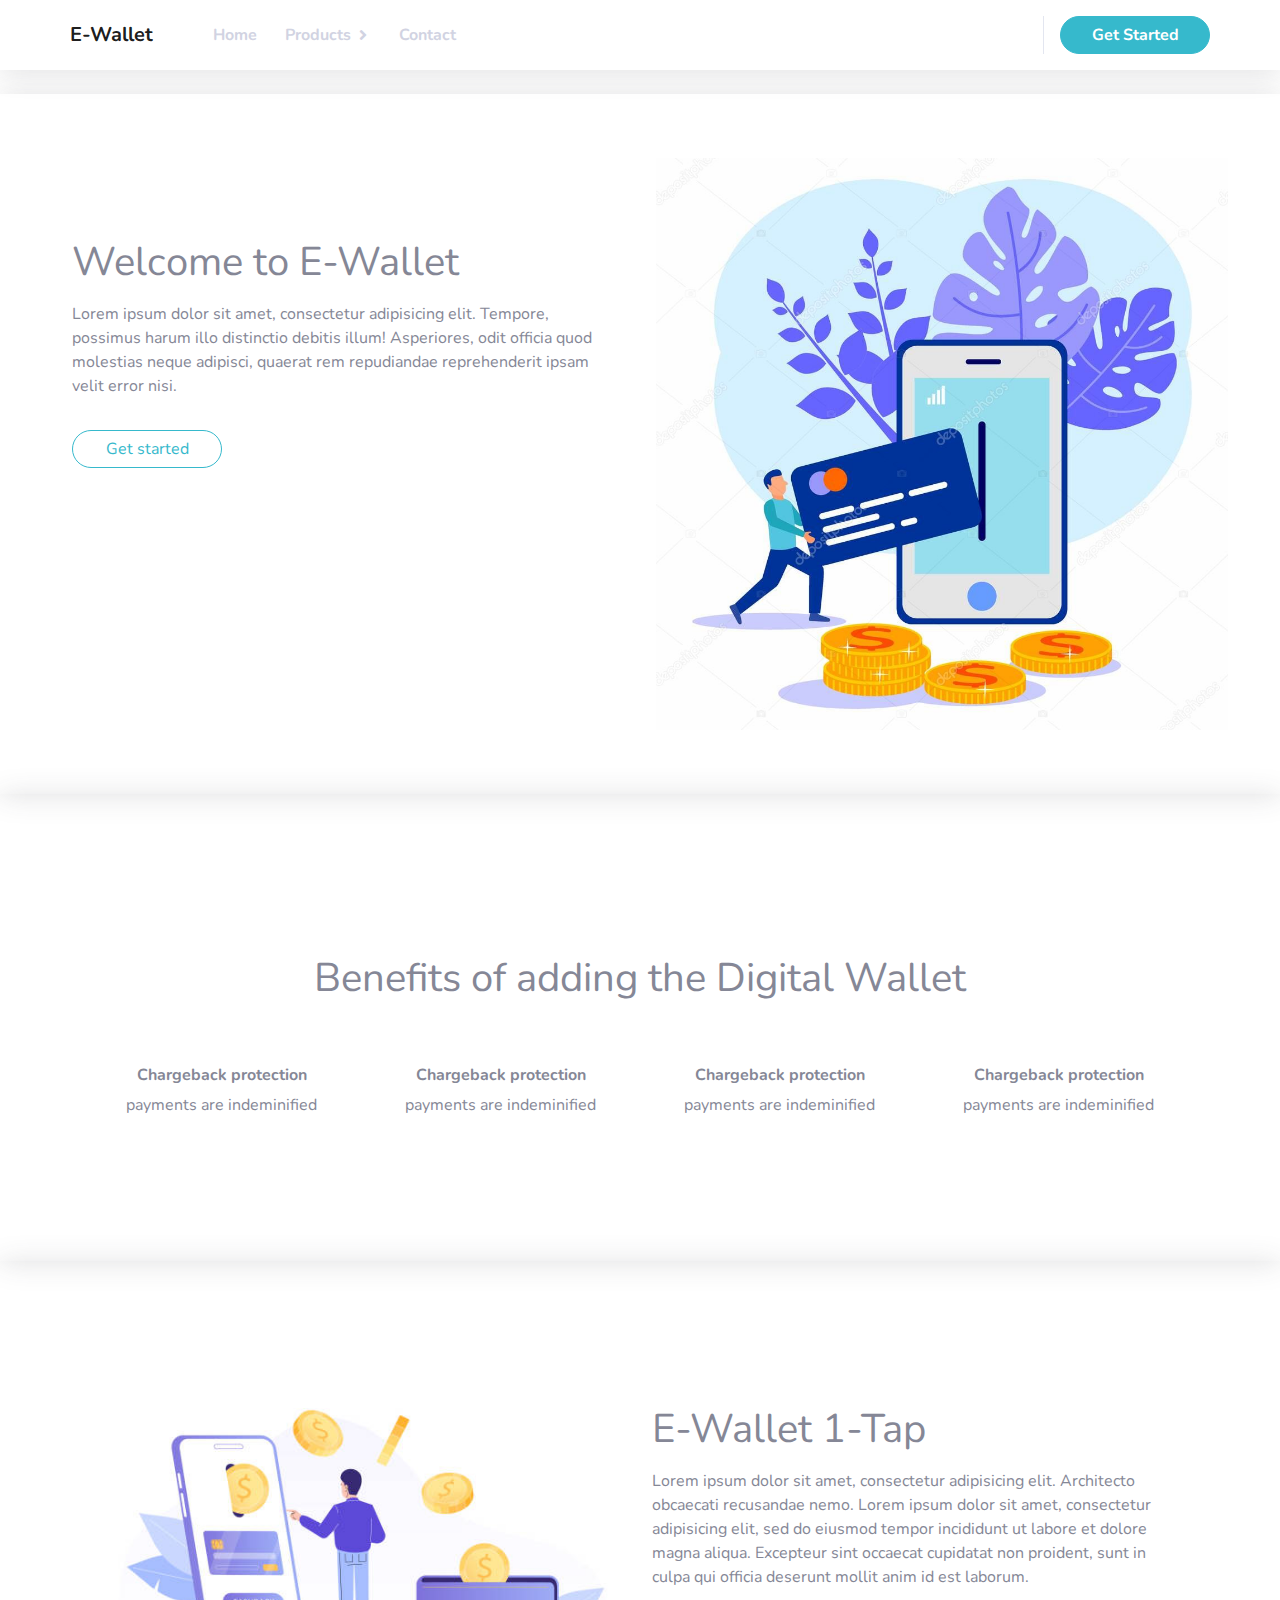
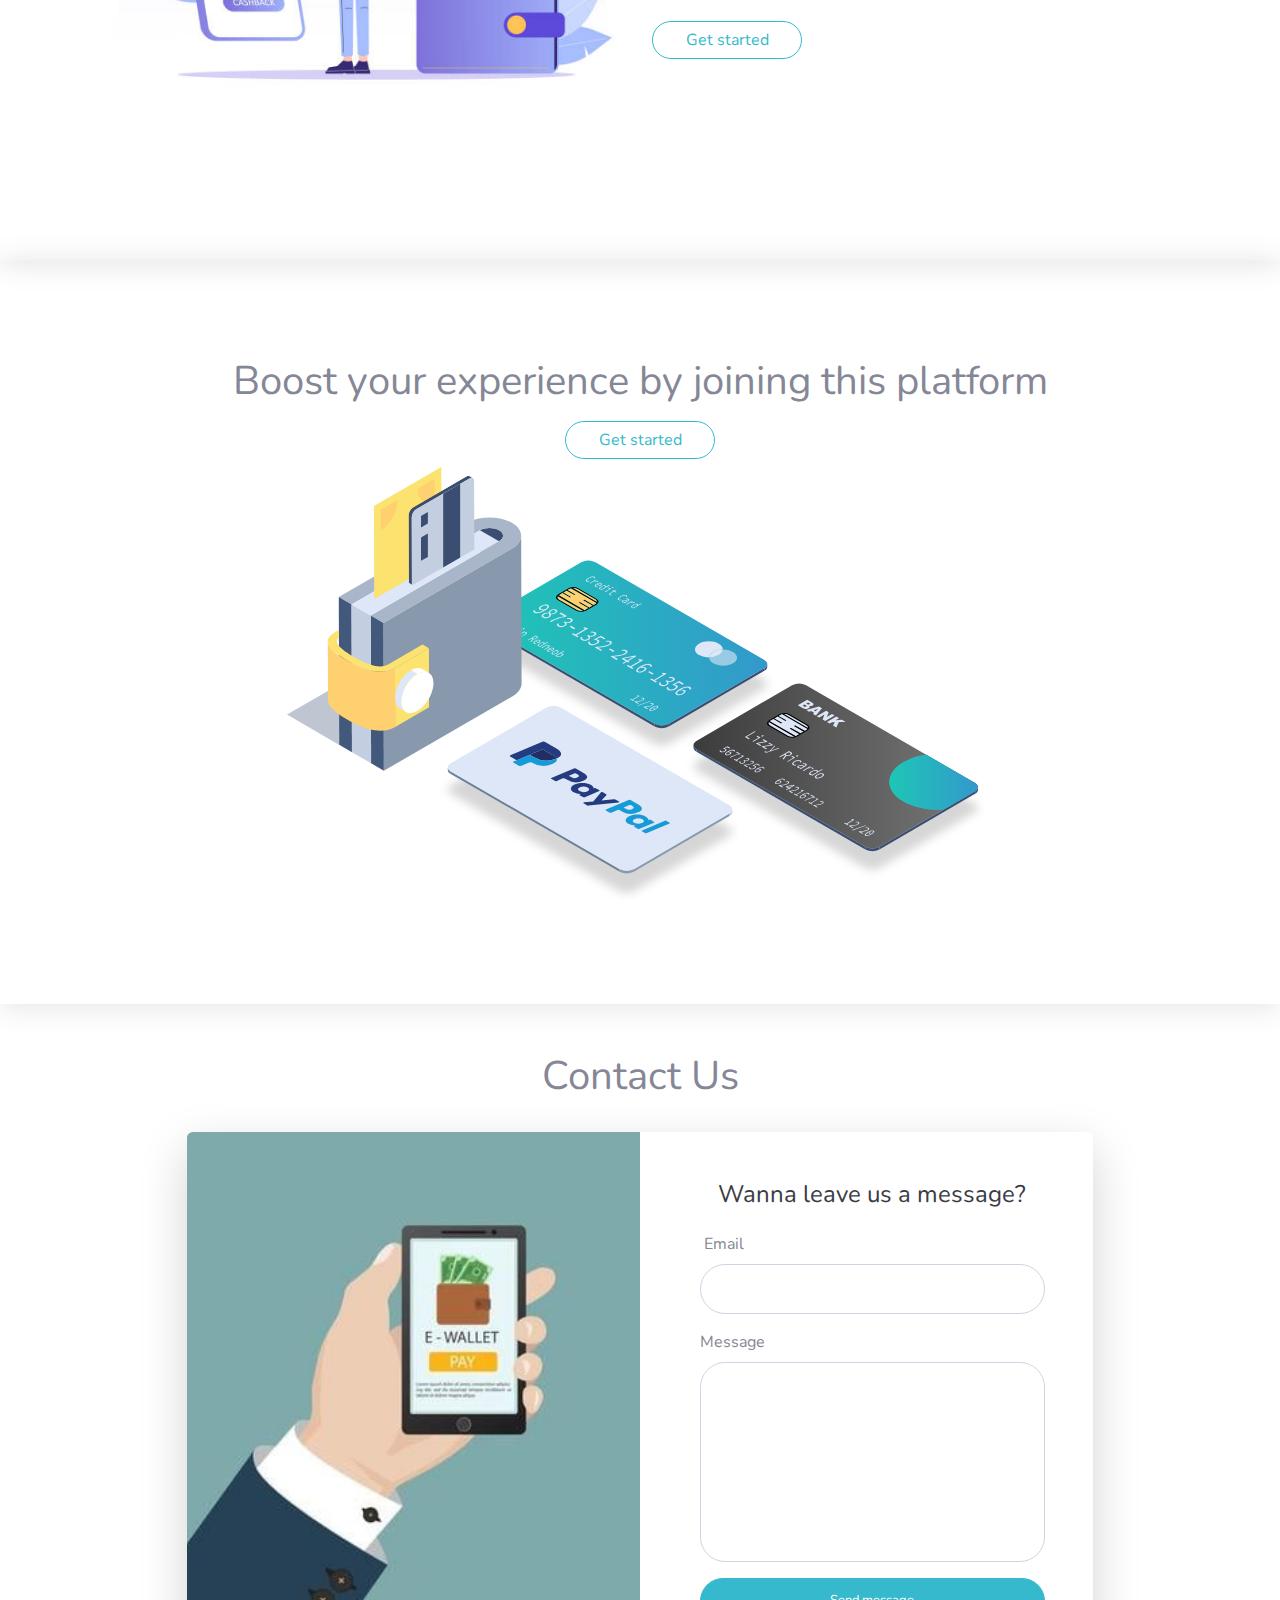
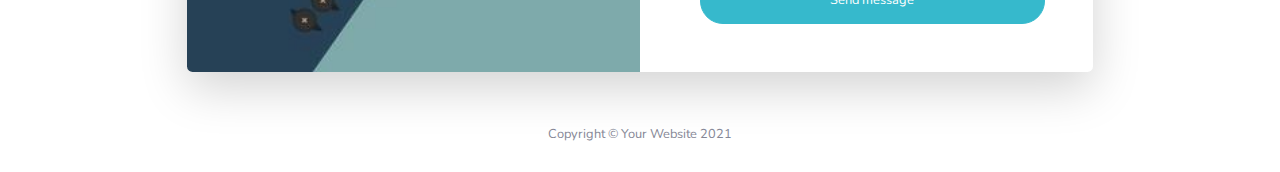
<file: admin/index.html>
<!DOCTYPE html>
<html lang="en">
  <head>
    <meta charset="utf-8">
    <meta http-equiv="X-UA-Compatible" content="IE=edge">
    <meta name="viewport" content="width=device-width, initial-scale=1, shrink-to-fit=no">
    <meta name="description" content="">
    <meta name="author" content="">

    <title>E-wallet</title>

    <!-- Custom fonts for this template-->
    <link href="vendor/fontawesome-free/css/all.min.css" rel="stylesheet" type="text/css">
    <link href="https://fonts.googleapis.com/css?family=Nunito:200,200i,300,300i,400,400i,600,600i,700,700i,800,800i,900,900i"rel="stylesheet">

    <!-- Custom styles for this template-->
    <link href="css/sb-admin-2.min.css" rel="stylesheet">
    <link rel="stylesheet" href="css/custom.css">
    <link
    rel="stylesheet"
    href="https://cdnjs.cloudflare.com/ajax/libs/animate.css/4.1.1/animate.min.css"
  />
  </head>
  <body id="page-top">

    <div id="wrapper">
      <!-- Sidebar -->
      <ul class="navbar-nav bg-gradient-primary sidebar sidebar-dark accordion sidebar-mid-none" id="accordionSidebar">

          <!-- Sidebar - Brand -->
          <a class="sidebar-brand d-flex align-items-center justify-content-center" href="index.html">
              <div class="sidebar-brand-icon rotate-n-15">
                  <i class="fas fa-laugh-wink"></i>
              </div>
              <div class="sidebar-brand-text mx-3">E-wallet</div>
          </a>

          <!-- Divider -->
          <hr class="sidebar-divider my-0">

          <!-- Nav Item - Dashboard -->
          <li class="nav-item active">
              <a class="nav-link" href="index.html">
                  <i class="fas fa-fw fa-home"></i>
                  <span>Home</span></a>
          </li>

          <!-- Divider -->
          <hr class="sidebar-divider mb-0">

          <!-- Nav Item - Pages Collapse Menu -->
          <li class="nav-item">
              <a class="nav-link collapsed" href="#" data-toggle="collapse" data-target="#collapseTwo"
                  aria-expanded="true" aria-controls="collapseTwo">
                  <i class="fas fa-fw fa-cog"></i>
                  <span>Product</span>
              </a>
              <div id="collapseTwo" class="collapse" aria-labelledby="headingTwo" data-parent="#accordionSidebar">
                  <div class="bg-white py-2 collapse-inner rounded">
                      <h6 class="collapse-header">All products</h6>
                      <a class="collapse-item" href="buttons.html">E-Wallet</a>
                      <a class="collapse-item" href="student_transfer.html">E-Shop</a>
                      <a class="collapse-item" href="student_withdraw.html">E-Restaurant</a>
                  </div>
              </div>
          </li>

          <!-- Divider -->
          <hr class="sidebar-divider mb-0">

          <!-- Divider -->
          <hr class="sidebar-divider mb-0">

          <!-- Nav Item - Charts -->
          <li class="nav-item">
              <a class="nav-link" href="#contact">
                  <i class="fas fa-fw fa-chart-area"></i>
                  <span>Contact</span></a>
          </li>

          <!-- Divider -->
          <hr class="sidebar-divider d-none d-md-block">

          <!-- Sidebar Toggler (Sidebar) -->
          <div class="text-center d-none d-md-inline">
              <button class="rounded-circle border-0" id="sidebarToggle"></button>
          </div>

      </ul>
      <!-- End of Sidebar -->

        <!-- Content Wrapper -->

        <div id="content" class="container-fluid p-0 ">
          <!-- Topbar -->
          <nav class="navbar navbar-expand navbar-light bg-white topbar mb-4 static-top shadow container-fluid navbar-font animate__animated animate__fadeIn animate__slow">
            <div class="container">
              <!-- Sidebar Toggle (Topbar) -->
              <button id="sidebarToggleTop" class="btn btn-link d-md-none rounded-circle mr-3">
                  <i class="fa fa-bars"></i>
              </button>
              <a href="index.html" class="navbar-brand mr-5 brand-480 font-weight-bold">E-Wallet</a>
              <ul class="navbar-nav navbar-sm-none">
                <li class="nav-item">
                    <a class="nav-link active" href="index.html">
                        Home
                    </a>
                </li>
                <!-- Nav Item - Alerts -->
                <li class="nav-item dropdown mx-1">
                    <a class="nav-link dropdown-toggle" href="#" id="alertsDropdown" role="button"
                        data-toggle="dropdown" aria-haspopup="true" aria-expanded="false">
                        Products
                    </a>
                    <!-- Dropdown - Alerts -->
                    <div class="dropdown-menu dropdown-menu-left shadow animated--grow-in"
                        aria-labelledby="alertsDropdown">
                        <a class="dropdown-item d-flex align-items-center" href="#">
                            E-Wallet
                        </a>
                        <a class="dropdown-item d-flex align-items-center" href="#">
                            E-Shop
                        </a>
                        <a class="dropdown-item d-flex align-items-center" href="#">
                            E-Restaurant
                        </a>
                    </div>
                </li>
                <li class="nav-item">
                    <a class="nav-link" href="#contact">
                        Contact
                    </a>
                </li>
              </ul>

              <!-- Topbar Navbar -->
              <ul class="navbar-nav ml-auto">

                <div class="topbar-divider d-none d-sm-block"></div>

                <a href="#" class="btn btn-info btn-general">Get Started</a>
              </ul>
            </div>

          </nav>
          <!-- End of Topbar -->

          <main class="container-fluid p-0">
            <section id="hero" class="container-fluid px-5 py-5 shadow">
              <div class="row">
                <div class="col-md-6">
                  <div class="container py-5 animate__animated animate__fadeInLeft animate__faster">
                    <h1 class="hero-header">Welcome to E-Wallet</h1>
                    <p class="mt-3">Lorem ipsum dolor sit amet, consectetur adipisicing elit. Tempore, possimus harum illo distinctio debitis illum! Asperiores, odit officia quod molestias neque adipisci, quaerat rem repudiandae reprehenderit ipsam velit error nisi.</p>
                    <a class="btn btn-md btn-outline-info btn-general mt-3 animate__animated animate__pulse animate__infinite">Get started</a>
                  </div>
                </div>
                <div class="col-md-6 p-3">
                  <img src="img/e-wallet3.jpeg" alt="" class="vector-img animate__animated animate__fadeInRight animate__slower">
                </div>
              </div>
            </section>

            <section id="benefits" class="container-fluid px-5 shadow">
              <div class="container">
                <h1>Benefits of adding the Digital Wallet</h1>
                <div class="row mt-5">
                  <div class="col-md-3 text-center mt-3">
                    <h6 class="font-weight-bold">Chargeback protection</h6>
                    <p>payments are indeminified</p>
                  </div>
                  <div class="col-md-3 text-center mt-3">
                    <h6 class="font-weight-bold">Chargeback protection</h6>
                    <p>payments are indeminified</p>
                  </div>
                  <div class="col-md-3 text-center mt-3">
                    <h6 class="font-weight-bold">Chargeback protection</h6>
                    <p>payments are indeminified</p>
                  </div>
                  <div class="col-md-3 text-center mt-3">
                    <h6 class="font-weight-bold">Chargeback protection</h6>
                    <p>payments are indeminified</p>
                  </div>
                </div>
              </div>
            </section>

            <section id="make-transfer" class="container-fluid px-5 shadow">
              <div class="container">
                <div class="row py-5 px-0">
                  <div class="col-md-6 mt-5 p-0">
                    <img src="img/send-money.jpeg" alt="" class="vector-img">
                  </div>
                  <div class="col-md-6 mt-5">
                    <h1 class="mt-5">E-Wallet 1-Tap</h1>
                    <p class="mt-3">
                        Lorem ipsum dolor sit amet, consectetur adipisicing elit. Architecto obcaecati recusandae nemo. Lorem ipsum dolor sit amet, consectetur adipisicing elit, sed do eiusmod tempor incididunt ut labore et dolore magna aliqua. Excepteur sint occaecat cupidatat non proident, sunt in culpa qui officia deserunt mollit anim id est laborum.
                    </p>
                    <a href="#" class="btn btn-outline-info btn-general mt-3 animate__animated animate__pulse animate__infinite">Get started</a>
                  </div>
                </div>
              </div>
            </section>

            <section id="joinus" class="container-fluid px-5 shadow py-5 mb-3">
              <div class="container py-5 text-center">
                <h1>Boost your experience by joining this platform</h1>
                <a href="#" class="btn btn-outline-info btn-general mt-3 d-block mx-auto mb-2 animate__animated animate__pulse animate__infinite">Get started</a>
                <img src="img/bank-cards.svg" alt="" class="make-transfer-img joinus">
              </div>
            </section>

            <section id="contact">
              <div class="container">
                <h1 class="text-center mt-5">Contact Us</h1>
                  <!-- Outer Row -->
                  <div class="row justify-content-center">
                      <div class="col-xl-10 col-lg-12 col-md-9">

                          <div class="card o-hidden border-0 shadow-lg my-4">
                              <div class="card-body p-0">
                                  <!-- Nested Row within Card Body -->
                                  <div class="row">
                                      <div class="col-lg-6 d-none d-lg-block bg-contact"></div>
                                      <div class="col-lg-6">
                                          <div class="p-5">
                                              <div class="text-center">
                                                  <h1 class="h4 text-gray-900 mb-4">Wanna leave us a message?</h1>
                                              </div>
                                              <form class="user">
                                                  <div class="form-group">
                                                    <label class="pl-1">Email</label>
                                                      <input type="email" class="form-control form-control-user">
                                                  </div>
                                                  <div class="form-group">
                                                    <label class="pl">Message</label>
                                                      <textarea class="form-control form-control-user">
                                                      </textarea>
                                                  </div>

                                                  <a href="#" class="btn btn-info btn-user btn-block">
                                                      Send message
                                                  </a>
                                              </form>
                                          </div>
                                      </div>
                                  </div>
                              </div>
                          </div>

                      </div>

                  </div>

              </div>
            </section>

          </main>
          <!-- Footer -->
          <footer class="sticky-footer bg-white">
              <div class="container my-auto">
                  <div class="copyright text-center my-auto">
                      <span>Copyright &copy; Your Website 2021</span>
                  </div>
              </div>
          </footer>
        </div>
        <!-- Scroll to Top Button-->
        <a class="scroll-to-top rounded" href="#page-top">
            <i class="fas fa-angle-up"></i>
        </a>
    </div>

    <!-- Bootstrap core JavaScript-->
    <script src="vendor/jquery/jquery.min.js"></script>
    <script src="vendor/bootstrap/js/bootstrap.bundle.min.js"></script>

    <!-- Core plugin JavaScript-->
    <script src="vendor/jquery-easing/jquery.easing.min.js"></script>

    <!-- Custom scripts for all pages-->
    <script src="js/sb-admin-2.min.js"></script>
  </body>
</html>
</file>
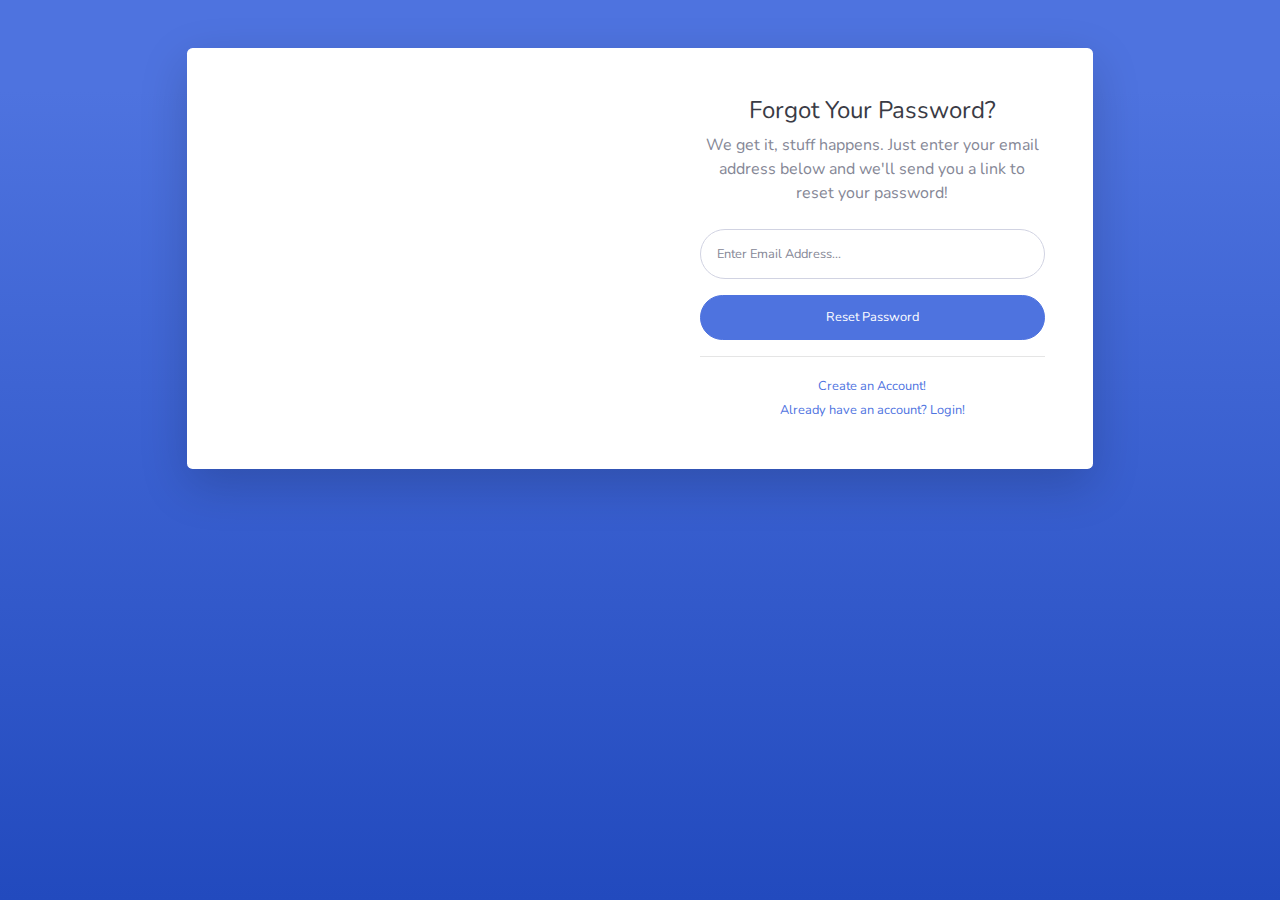
<file: admin/forgot-password.html>
<!DOCTYPE html>
<html lang="en">

<head>

    <meta charset="utf-8">
    <meta http-equiv="X-UA-Compatible" content="IE=edge">
    <meta name="viewport" content="width=device-width, initial-scale=1, shrink-to-fit=no">
    <meta name="description" content="">
    <meta name="author" content="">

    <title>SB Admin 2 - Forgot Password</title>

    <!-- Custom fonts for this template-->
    <link href="vendor/fontawesome-free/css/all.min.css" rel="stylesheet" type="text/css">
    <link
        href="https://fonts.googleapis.com/css?family=Nunito:200,200i,300,300i,400,400i,600,600i,700,700i,800,800i,900,900i"
        rel="stylesheet">

    <!-- Custom styles for this template-->
    <link href="css/sb-admin-2.min.css" rel="stylesheet">

</head>

<body class="bg-gradient-primary">

    <div class="container">

        <!-- Outer Row -->
        <div class="row justify-content-center">

            <div class="col-xl-10 col-lg-12 col-md-9">

                <div class="card o-hidden border-0 shadow-lg my-5">
                    <div class="card-body p-0">
                        <!-- Nested Row within Card Body -->
                        <div class="row">
                            <div class="col-lg-6 d-none d-lg-block bg-password-image"></div>
                            <div class="col-lg-6">
                                <div class="p-5">
                                    <div class="text-center">
                                        <h1 class="h4 text-gray-900 mb-2">Forgot Your Password?</h1>
                                        <p class="mb-4">We get it, stuff happens. Just enter your email address below
                                            and we'll send you a link to reset your password!</p>
                                    </div>
                                    <form class="user">
                                        <div class="form-group">
                                            <input type="email" class="form-control form-control-user"
                                                id="exampleInputEmail" aria-describedby="emailHelp"
                                                placeholder="Enter Email Address...">
                                        </div>
                                        <a href="login.html" class="btn btn-primary btn-user btn-block">
                                            Reset Password
                                        </a>
                                    </form>
                                    <hr>
                                    <div class="text-center">
                                        <a class="small" href="register.html">Create an Account!</a>
                                    </div>
                                    <div class="text-center">
                                        <a class="small" href="login.html">Already have an account? Login!</a>
                                    </div>
                                </div>
                            </div>
                        </div>
                    </div>
                </div>

            </div>

        </div>

    </div>

    <!-- Bootstrap core JavaScript-->
    <script src="vendor/jquery/jquery.min.js"></script>
    <script src="vendor/bootstrap/js/bootstrap.bundle.min.js"></script>

    <!-- Core plugin JavaScript-->
    <script src="vendor/jquery-easing/jquery.easing.min.js"></script>

    <!-- Custom scripts for all pages-->
    <script src="js/sb-admin-2.min.js"></script>

</body>

</html>
</file>
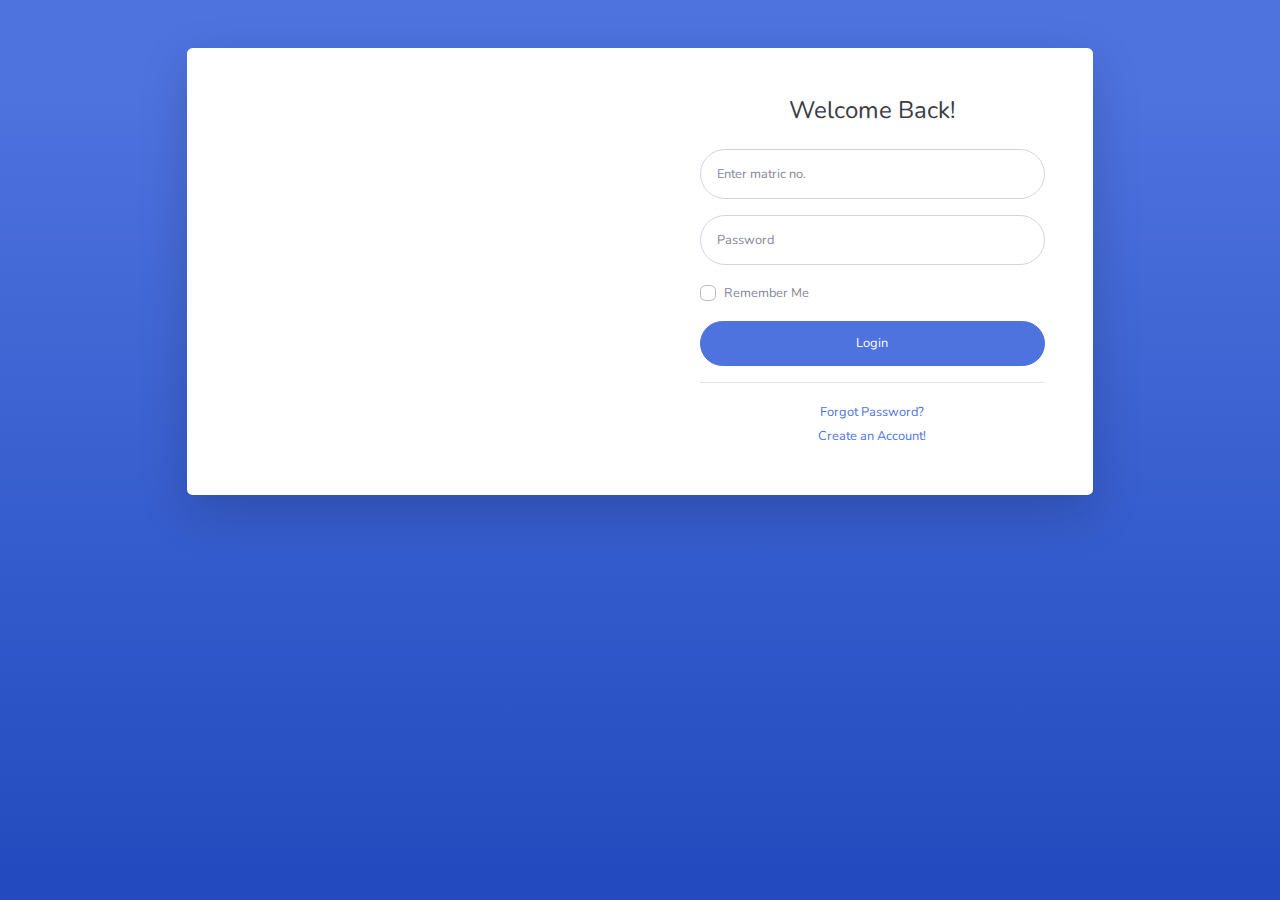
<file: admin/login.html>
<!DOCTYPE html>
<html lang="en">

<head>

    <meta charset="utf-8">
    <meta http-equiv="X-UA-Compatible" content="IE=edge">
    <meta name="viewport" content="width=device-width, initial-scale=1, shrink-to-fit=no">
    <meta name="description" content="">
    <meta name="author" content="">

    <title>SB Admin 2 - Login</title>

    <!-- Custom fonts for this template-->
    <link href="vendor/fontawesome-free/css/all.min.css" rel="stylesheet" type="text/css">
    <link
        href="https://fonts.googleapis.com/css?family=Nunito:200,200i,300,300i,400,400i,600,600i,700,700i,800,800i,900,900i"
        rel="stylesheet">

    <!-- Custom styles for this template-->
    <link href="css/sb-admin-2.min.css" rel="stylesheet">
    <link rel="stylesheet" href="css/custom.css">

</head>

<body class="bg-gradient-primary">
    <div class="container">

        <!-- Outer Row -->
        <div class="row justify-content-center">

            <div class="col-xl-10 col-lg-12 col-md-9">

                <div class="card o-hidden border-0 shadow-lg my-5">
                    <div class="card-body p-0">
                        <!-- Nested Row within Card Body -->
                        <div class="row">
                            <div class="col-lg-6 d-none d-lg-block bg-login-image"></div>
                            <div class="col-lg-6">
                                <div class="p-5">
                                    <div class="text-center">
                                        <h1 class="h4 text-gray-900 mb-4">Welcome Back!</h1>
                                    </div>
                                    <form class="user">
                                        <div class="form-group">
                                            <input type="text" class="form-control form-control-user"
                                                id="exampleInputEmail"
                                                placeholder="Enter matric no.">
                                        </div>
                                        <div class="form-group">
                                            <input type="password" class="form-control form-control-user"
                                                id="exampleInputPassword" placeholder="Password">
                                        </div>
                                        <div class="form-group">
                                            <div class="custom-control custom-checkbox small">
                                                <input type="checkbox" class="custom-control-input" id="customCheck">
                                                <label class="custom-control-label" for="customCheck">Remember
                                                    Me</label>
                                            </div>
                                        </div>
                                        <a href="index.html" class="btn btn-primary btn-user btn-block">
                                            Login
                                        </a>
                                    </form>
                                    <hr>
                                    <div class="text-center">
                                        <a class="small" href="forgot-password.html">Forgot Password?</a>
                                    </div>
                                    <div class="text-center">
                                        <a class="small" href="register.html">Create an Account!</a>
                                    </div>
                                </div>
                            </div>
                        </div>
                    </div>
                </div>

            </div>

        </div>

    </div>

    <!-- Bootstrap core JavaScript-->
    <script src="vendor/jquery/jquery.min.js"></script>
    <script src="vendor/bootstrap/js/bootstrap.bundle.min.js"></script>

    <!-- Core plugin JavaScript-->
    <script src="vendor/jquery-easing/jquery.easing.min.js"></script>

    <!-- Custom scripts for all pages-->
    <script src="js/sb-admin-2.min.js"></script>

</body>

</html>
</file>
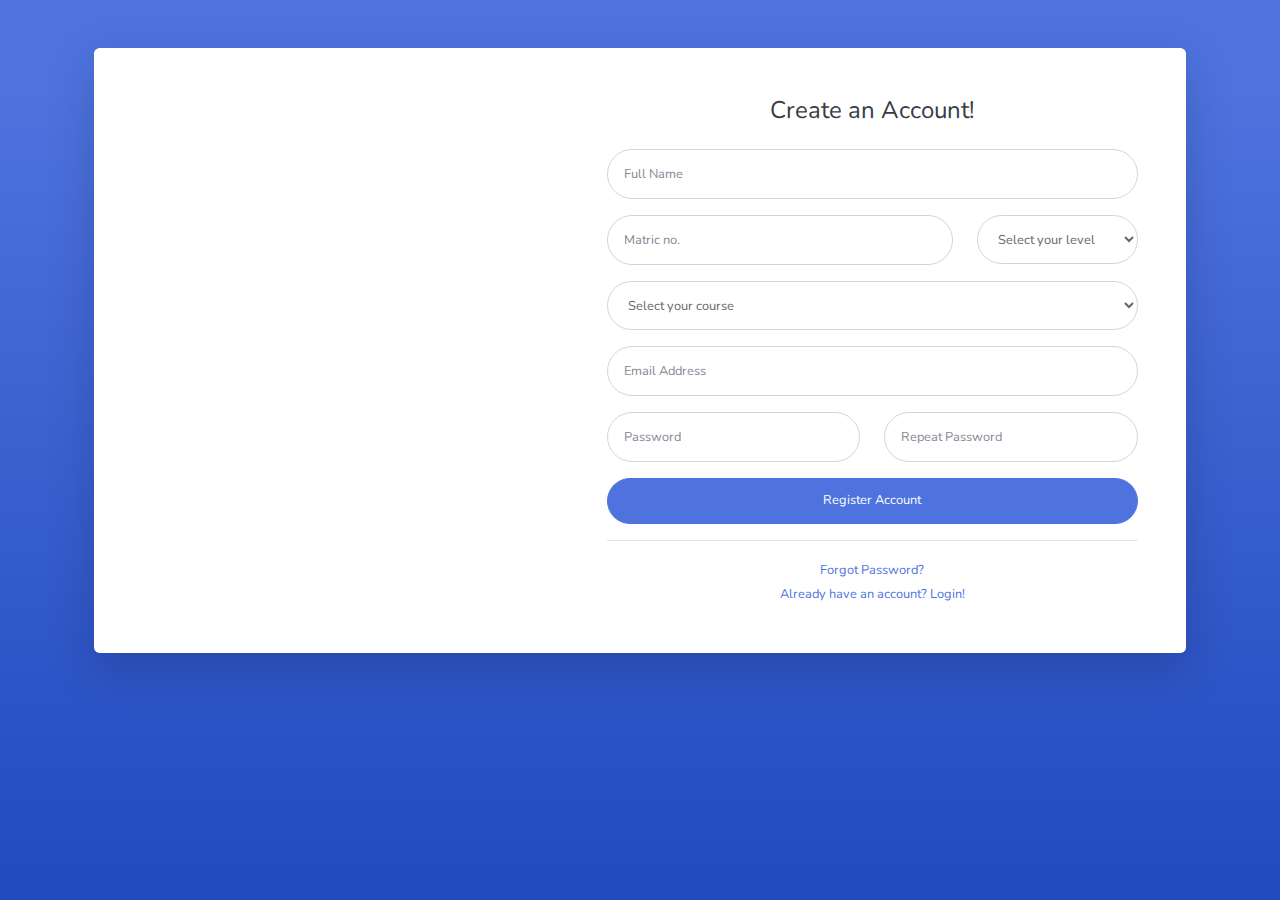
<file: admin/register.html>
<!DOCTYPE html>
<html lang="en">

<head>

    <meta charset="utf-8">
    <meta http-equiv="X-UA-Compatible" content="IE=edge">
    <meta name="viewport" content="width=device-width, initial-scale=1, shrink-to-fit=no">
    <meta name="description" content="">
    <meta name="author" content="">

    <title>SB Admin 2 - Register</title>

    <!-- Custom fonts for this template-->
    <link href="vendor/fontawesome-free/css/all.min.css" rel="stylesheet" type="text/css">
    <link
        href="https://fonts.googleapis.com/css?family=Nunito:200,200i,300,300i,400,400i,600,600i,700,700i,800,800i,900,900i"
        rel="stylesheet">

    <!-- Custom styles for this template-->
    <link href="css/sb-admin-2.min.css" rel="stylesheet">
    <link rel="stylesheet" href="css/custom.css">

</head>

<body class="bg-gradient-primary">

    <div class="container">

        <div class="card o-hidden border-0 shadow-lg my-5">
            <div class="card-body p-0">
                <!-- Nested Row within Card Body -->
                <div class="row">
                    <div class="col-lg-5 d-none d-lg-block bg-register-image"></div>
                    <div class="col-lg-7">
                        <div class="p-5">
                            <div class="text-center">
                                <h1 class="h4 text-gray-900 mb-4">Create an Account!</h1>
                            </div>
                            <form class="user">
                                <!-- <div class="form-group row">
                                    <div class="col-sm-6 mb-3 mb-sm-0">
                                        <input type="text" class="form-control form-control-user" id="exampleFirstName"
                                            placeholder="First Name">
                                    </div>
                                    <div class="col-sm-6">
                                        <input type="text" class="form-control form-control-user" id="exampleLastName"
                                            placeholder="Last Name">
                                    </div>
                                </div> -->
                                <div class="form-group">
                                    <input type="text" class="form-control form-control-user" id="exampleInputEmail"
                                        placeholder="Full Name" required>
                                </div>
                                <div class="form-group row">
                                    <div class="col-sm-8 mb-3 mb-sm-0">
                                        <input type="text" class="form-control form-control-user" id="exampleFirstName"
                                            placeholder="Matric no." required>
                                    </div>
                                    <div class="col-sm-4">
                                          <select class="form-control form-control-user" id="exampleFormControlSelect1" required>
                                            <option value="" disabled selected>Select your level</option>
                                            <option value="100L">100 Level</option>
                                            <option value="200L">200 Level</option>
                                            <option value="300L">300 level</option>
                                            <option value="400L">400 Level</option>
                                            <option value="500L">500 Level</option>
                                          </select>

                                    </div>
                                </div>
                                <div class="form-group ">
                                    <select class="form-control form-control-user" id="exampleFormControlSelect1" name="courses" required>
                                      <option value="" disabled selected>Select your course</option>
                                      <option value="">ACCOUNTING</option>
                                      <option value="">ARCHITECTURE</option>
                                      <option value="">BANKING AND FINANCE
                                      </option>
                                      <option value="">BIOCHEMISTRY</option>
                                      <option value="">BIOLOGY</option>
                                      <option value="">BUILDING TECHNOLOGY</option>
                                      <option value="">BUSINESS ADMINISTRATION</option>
                                      <option value="">CHEMICAL ENGINEERING</option>
                                      <option value="">CIVIL ENGINEERING</option>
                                      <option value="">COMPUTER ENGINEERING</option>
                                      <option value="">COMPUTER SCIENCE</option>
                                      <option value="">DEMOGRAPHY AND SOCIAL STATISTICS</option>
                                      <option value="">ECONOMICS</option>
                                      <option value="">ELECTRICAL/ELECTRONICS ENGINEERING</option>
                                      <option value="">ENGLISH LANGUAGE</option>
                                      <option value="">ENTREPRENEURSHIP</option>
                                      <option value="">ESTATE MANAGEMENT</option>
                                      <option value="">FRENCH</option>
                                      <option value="">INDUSTRIAL RELATIONS</option>
                                      <option value="">INDUSTRIAL CHEMISTRY</option>
                                      <option value="">INDUSTRIAL MATHEMATICS</option>
                                      <option value="">INDUSTRIAL PHYSICS WITH APPLIED GEOPHYSICS</option>
                                      <option value="">INDUSTRIAL PHYSICS WITH ELECTRONICS AND IT APPLICATION</option>
                                      <option value="">INDUSTRIAL PHYSICS</option>
                                    </select>
                                </div>
                                <div class="form-group">
                                    <input type="email" class="form-control form-control-user" id="exampleInputEmail"
                                        placeholder="Email Address" required>
                                </div>
                                <div class="form-group row">
                                    <div class="col-sm-6 mb-3 mb-sm-0">
                                        <input type="password" class="form-control form-control-user"
                                            id="exampleInputPassword" placeholder="Password">
                                    </div>
                                    <div class="col-sm-6">
                                        <input type="password" class="form-control form-control-user"
                                            id="exampleRepeatPassword" placeholder="Repeat Password">
                                    </div>
                                </div>
                                <a href="login.html" class="btn btn-primary btn-user btn-block">
                                    Register Account
                                </a>
                            </form>
                            <hr>
                            <div class="text-center">
                                <a class="small" href="forgot-password.html">Forgot Password?</a>
                            </div>
                            <div class="text-center">
                                <a class="small" href="login.html">Already have an account? Login!</a>
                            </div>
                        </div>
                    </div>
                </div>
            </div>
        </div>

    </div>

    <!-- Bootstrap core JavaScript-->
    <script src="vendor/jquery/jquery.min.js"></script>
    <script src="vendor/bootstrap/js/bootstrap.bundle.min.js"></script>

    <!-- Core plugin JavaScript-->
    <script src="vendor/jquery-easing/jquery.easing.min.js"></script>

    <!-- Custom scripts for all pages-->
    <script src="js/sb-admin-2.min.js"></script>

</body>

</html>
</file>
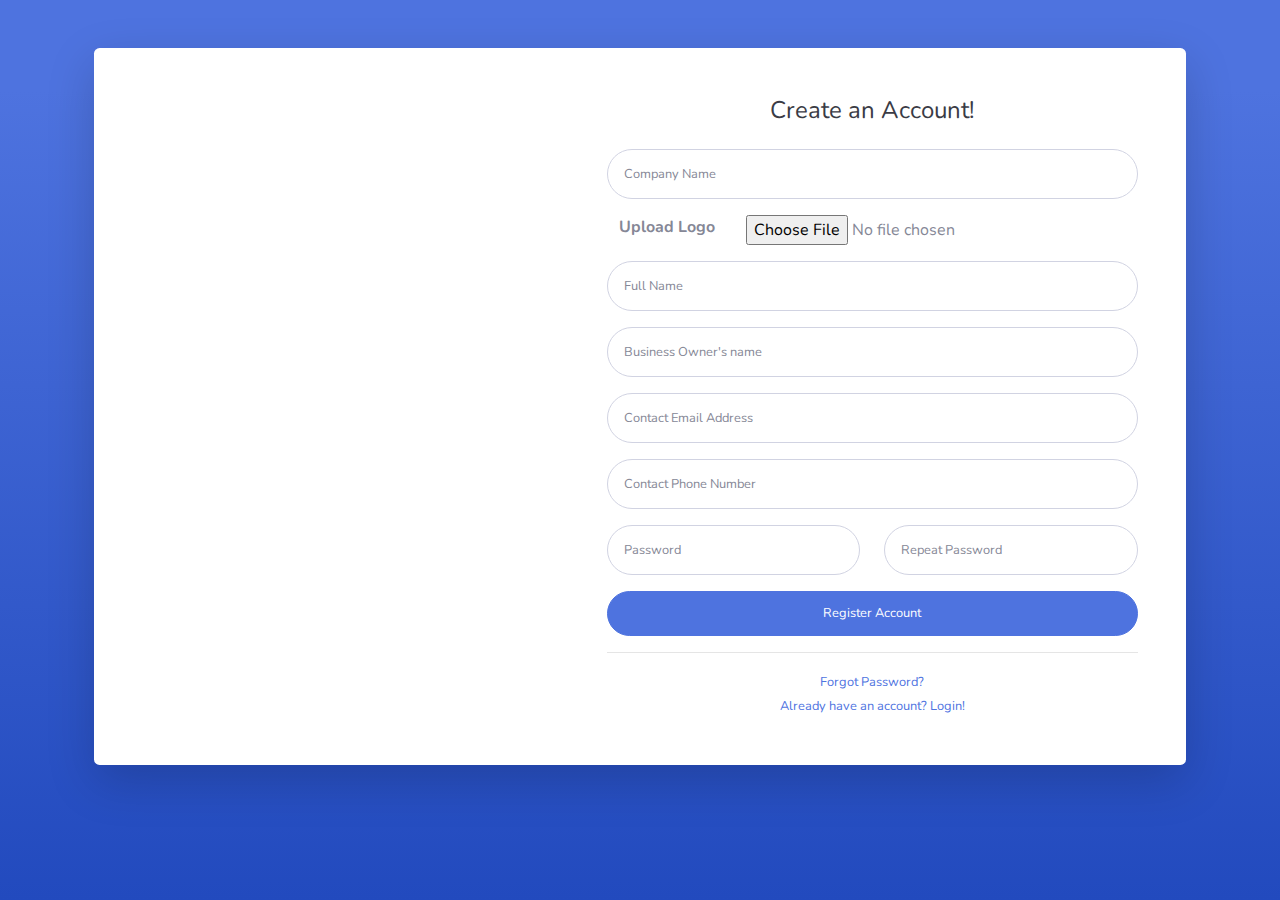
<file: admin/register_service_provider.html>
<!DOCTYPE html>
<html lang="en">

<head>

    <meta charset="utf-8">
    <meta http-equiv="X-UA-Compatible" content="IE=edge">
    <meta name="viewport" content="width=device-width, initial-scale=1, shrink-to-fit=no">
    <meta name="description" content="">
    <meta name="author" content="">

    <title>SB Admin 2 - Register</title>

    <!-- Custom fonts for this template-->
    <link href="vendor/fontawesome-free/css/all.min.css" rel="stylesheet" type="text/css">
    <link
        href="https://fonts.googleapis.com/css?family=Nunito:200,200i,300,300i,400,400i,600,600i,700,700i,800,800i,900,900i"
        rel="stylesheet">

    <!-- Custom styles for this template-->
    <link href="css/sb-admin-2.min.css" rel="stylesheet">
    <link rel="stylesheet" href="css/custom.css">

</head>

<body class="bg-gradient-primary">

    <div class="container">

        <div class="card o-hidden border-0 shadow-lg my-5">
            <div class="card-body p-0">
                <!-- Nested Row within Card Body -->
                <div class="row">
                    <div class="col-lg-5 d-none d-lg-block bg-register-image"></div>
                    <div class="col-lg-7">
                        <div class="p-5">
                            <div class="text-center">
                                <h1 class="h4 text-gray-900 mb-4">Create an Account!</h1>
                            </div>
                            <form class="user">
                                <!-- <div class="form-group row">
                                    <div class="col-sm-6 mb-3 mb-sm-0">
                                        <input type="text" class="form-control form-control-user" id="exampleFirstName"
                                            placeholder="First Name">
                                    </div>
                                    <div class="col-sm-6">
                                        <input type="text" class="form-control form-control-user" id="exampleLastName"
                                            placeholder="Last Name">
                                    </div>
                                </div> -->
                                <div class="form-group">
                                      <input type="text" class="form-control form-control-user" id="exampleFirstName"
                                          placeholder="Company Name">
                                </div>
                                <div class="form-group row">
                                  <div class="col-sm-3 mb-3 mb-sm-0 pl-4">
                                    <span class="font-weight-bold">Upload Logo</span>
                                  </div>
                                  <div class="col-sm-9 mb-3 mb-sm-0">
                                    <input type="file" class="form-control-file " id="exampleFormControlFile1">
                                  </div>
                                </div>
                                <div class="form-group">
                                    <input type="text" class="form-control form-control-user" id="exampleInputEmail"
                                        placeholder="Full Name" required>
                                </div>

                                <div class="form-group">
                                    <input type="text" class="form-control form-control-user"
                                        placeholder="Business Owner's name" required>
                                </div>

                                <div class="form-group">
                                    <input type="email" class="form-control form-control-user" id="exampleInputEmail"
                                        placeholder="Contact Email Address" required>
                                </div>
                                <div class="form-group">
                                    <input type="number" class="form-control form-control-user" id="exampleInputEmail"
                                        placeholder="Contact Phone Number" required>
                                </div>
                                <div class="form-group row">
                                    <div class="col-sm-6 mb-3 mb-sm-0">
                                        <input type="password" class="form-control form-control-user"
                                            id="exampleInputPassword" placeholder="Password">
                                    </div>
                                    <div class="col-sm-6">
                                        <input type="password" class="form-control form-control-user"
                                            id="exampleRepeatPassword" placeholder="Repeat Password">
                                    </div>
                                </div>
                                <a href="login.html" class="btn btn-primary btn-user btn-block">
                                    Register Account
                                </a>
                            </form>
                            <hr>
                            <div class="text-center">
                                <a class="small" href="forgot-password.html">Forgot Password?</a>
                            </div>
                            <div class="text-center">
                                <a class="small" href="login.html">Already have an account? Login!</a>
                            </div>
                        </div>
                    </div>
                </div>
            </div>
        </div>

    </div>

    <!-- Bootstrap core JavaScript-->
    <script src="vendor/jquery/jquery.min.js"></script>
    <script src="vendor/bootstrap/js/bootstrap.bundle.min.js"></script>

    <!-- Core plugin JavaScript-->
    <script src="vendor/jquery-easing/jquery.easing.min.js"></script>

    <!-- Custom scripts for all pages-->
    <script src="js/sb-admin-2.min.js"></script>

</body>

</html>
</file>
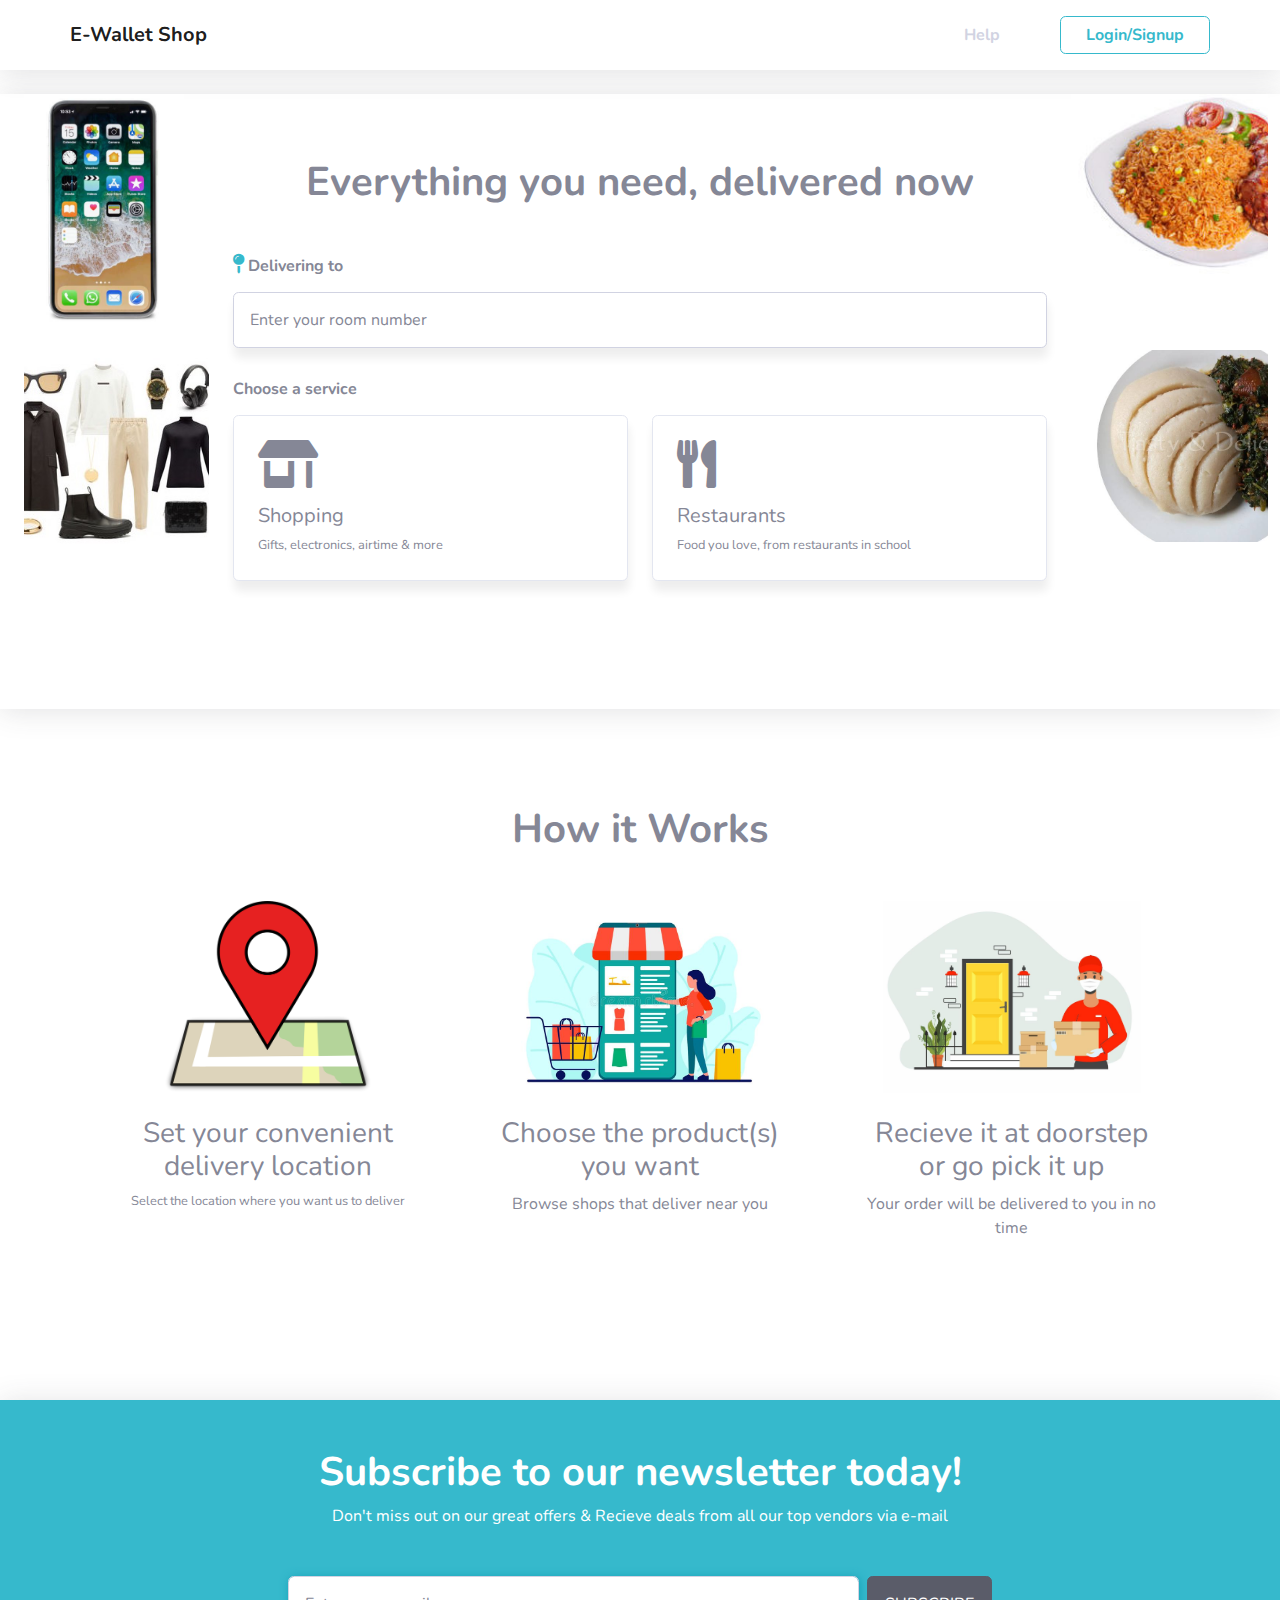
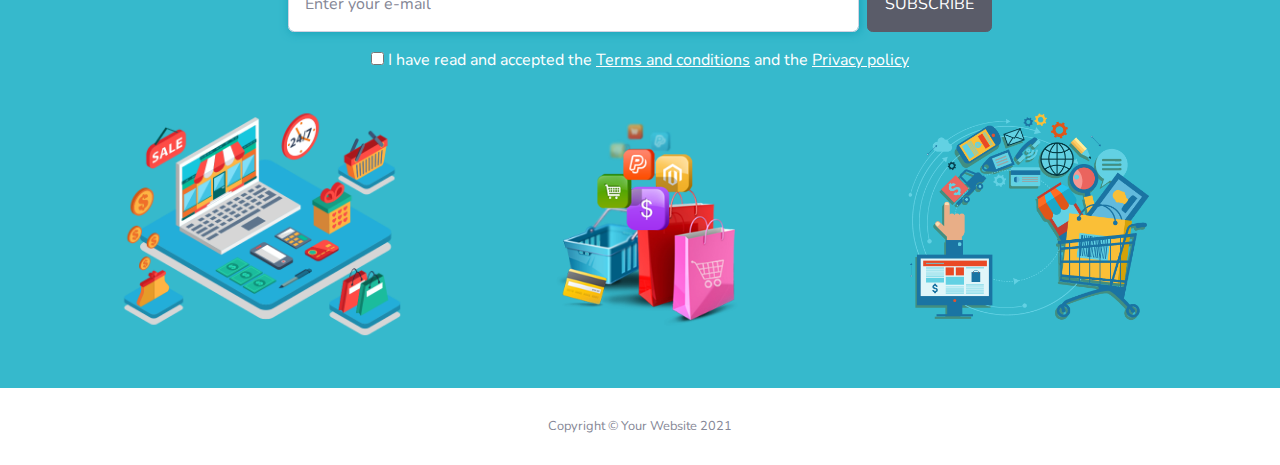
<file: admin/shop.html>
<html lang="en">
  <head>
    <meta charset="utf-8">
    <meta http-equiv="X-UA-Compatible" content="IE=edge">
    <meta name="viewport" content="width=device-width, initial-scale=1, shrink-to-fit=no">
    <meta name="description" content="">
    <meta name="author" content="">

    <title>E-wallet</title>

    <!-- Custom fonts for this template-->
    <link href="vendor/fontawesome-free/css/all.min.css" rel="stylesheet" type="text/css">
    <link href="https://fonts.googleapis.com/css?family=Nunito:200,200i,300,300i,400,400i,600,600i,700,700i,800,800i,900,900i"rel="stylesheet">

    <!-- Custom styles for this template-->
    <link href="css/sb-admin-2.min.css" rel="stylesheet">
    <link rel="stylesheet" href="css/custom.css">
    <link
    rel="stylesheet"
    href="https://cdnjs.cloudflare.com/ajax/libs/animate.css/4.1.1/animate.min.css"
  />
  </head>
  <body id="page-top">

    <div id="wrapper">

      <!-- Content Wrapper -->

      <div id="content" class="container-fluid p-0 ">
        <!-- Topbar -->
        <nav class="navbar navbar-expand navbar-light bg-white topbar mb-4 static-top shadow container-fluid navbar-font animate__animated animate__fadeIn animate__slow">
          <div class="container">
            <!-- Sidebar Toggle (Topbar) -->
            <button id="sidebarToggleTop" class="btn btn-link d-md-none rounded-circle mr-3">
                <i class="fa fa-bars"></i>
            </button>
            <a href="index.html" class="navbar-brand mr-5 brand-480 font-weight-bold">E-Wallet Shop</a>

            <!-- Topbar Navbar -->
            <ul class="navbar-nav ml-auto">
              <li class="nav-item mr-5">
                <a href="#" class="nav-link font-weight-bold">Help</a>
              </li>
              <li class="nav-item">
                <a href="#" class="btn btn-outline-info btn-general-alt mt-3 font-weight-bold ease-in-out">Login/Signup</a>
              </li>
            </ul>
          </div>

        </nav>
        <!-- End of Topbar -->

        <main class="container-fluid p-0">
          <section id="hero" class="container-fluid mb-5 shadow pb-5">
            <div class="row pb-5">
              <div class="col-md-2 hide-1023">
                <div class="container overflow-hidden p-0 pt-4">
                  <img src="img/iphone.jpeg" alt="background image" class="height-15 shift-top-1">
                  <img src="img/clothes.jpeg" alt="background image" class="height-12 shift-left-1">
                </div>
              </div>
              <div class="col-sm-8 pt-3 mx-auto">
                <h1 class="text-center my-5 font-weight-bold">Everything you need, delivered now</h1>
                <h6 class="font-weight-bold mb-3"><i class="fa fa-map-pin map-pin text-info"></i>  Delivering to</h6>
                <input type="text" class="form-control shop-search-input1 box-shadow1 pl-3 ease-in-out" placeholder="Enter your room number">
                <div class="container px-0 py-2 mt-4">
                  <h6 class="font-weight-bold mb-3">Choose a service</h6>
                  <div class="row">
                    <div class="col-md-6 mb-4">
                      <div class="card p-4 box-shadow1 ease-in-out">
                        <i class="fa fa-store-alt mb-3 hero-icons"></i>
                        <h5>Shopping</h5>
                        <small>Gifts, electronics, airtime & more</small>
                      </div>
                    </div>
                    <div class="col-md-6">
                      <div class="card p-4 box-shadow1 ease-in-out">
                        <i class="fa fa-utensils mb-3 hero-icons"></i>
                        <h5>Restaurants</h5>
                        <small>Food you love, from restaurants in school</small>
                      </div>
                    </div>
                  </div>
                </div>
              </div>
              <div class="col-md-2 hide-1023 overflow-hidden">
                <img src="img/food.jpeg" alt="background image" class="height-15 shift-top-1">
                <img src="img/food1.jpeg" alt="background image" class="height-12 mt-3">
              </div>
            </div>
          </section>
          <section id="how-it-works" class="container-fluid pb-5">
            <div class="container pt-5">
              <h1 class="text-center mb-5 font-weight-bold">How it Works</h1>
              <div class="row">
                <div class="col-md-4 text-center mb-4">
                  <img src="img/set-location.png" alt="" class="height-12">
                  <div class="p-4">
                    <h3>Set your convenient delivery location</h3>
                    <small>Select the location where you want us to deliver</small>
                  </div>
                </div>
                <div class="col-md-4 text-center mb-5">
                  <img src="img/chose-product.jpeg" alt="" class="height-12">
                  <div class="p-4">
                    <h3>Choose the product(s) you want</h3>
                    <p>Browse shops that deliver near you</p>
                  </div>
                </div>
                <div class="col-md-4 text-center">
                  <img src="img/delivery1.jpeg" alt="" class="height-12">
                  <div class="p-4">
                    <h3>Recieve it at doorstep or go pick it up</h3>
                    <p>Your order will be delivered to you in no time</p>
                  </div>
                </div>
              </div>
            </div>
          </section>
          <section id="news-letter" class="container-fluid bg-info mt-5 shadow">
            <div class="container-small text-white text-center px-5 pt-5 pb-1 mx-auto">
              <h1 class="font-weight-bold">Subscribe to our newsletter today!</h1>
              <p>Don't miss out on our great offers & Recieve deals from all our top vendors via e-mail</p>
              <div class="form-group d-flex mt-5 news-letter">
                <input type="email" class="form-control shop-search-input1 pl-3 ease-in-out" placeholder="Enter your e-mail">
                <!-- <input type="email" placeholder="E-mail" class="form-control pl-3"> -->
                <button class="btn btn-dark btn-general-alt ease-in-out">SUBSCRIBE</button>
              </div>
              <div class="form-group">
                <input type="checkbox"> I have read and accepted the <a href="#">Terms and conditions</a> and the <a href="#">Privacy policy</a>
              </div>
            </div>
            <div class="d-flex justify-content-between container pb-5 px-5 hide-1023">
              <img src="img/product2.png" alt="" class="mt-2 height-15">
              <img src="img/product3.png" alt="" class="mt-2 height-15">
              <img src="img/product.png" alt="" class="mt-2 height-15">
            </div>
          </section>
        </main>


        <!-- Footer -->
        <footer class="sticky-footer bg-white">
            <div class="container my-auto">
                <div class="copyright text-center my-auto">
                    <span>Copyright &copy; Your Website 2021</span>
                </div>
            </div>
        </footer>
      </div>
      <!-- Scroll to Top Button-->
      <a class="scroll-to-top rounded" href="#page-top">
          <i class="fas fa-angle-up"></i>
      </a>
    </div>

    <!-- Bootstrap core JavaScript-->
    <script src="vendor/jquery/jquery.min.js"></script>
    <script src="vendor/bootstrap/js/bootstrap.bundle.min.js"></script>

    <!-- Core plugin JavaScript-->
    <script src="vendor/jquery-easing/jquery.easing.min.js"></script>

    <!-- Custom scripts for all pages-->
    <script src="js/sb-admin-2.min.js"></script>
  </body>
</html>
</file>
<file: admin/css/custom.css>
form.user select.form-control-user {
  color: #666 !important;
  padding: .5rem 1rem;
  height: 3.1rem;
}
form.user option[value=""][disabled] {
  display: none !important;
}
form.user option {
  color: #000 !important;
}

.nav-link.active {
  color: #333;
}

.z-index-2 {
  z-index: 2
}

.btn-general {
  border-radius: 25px;
  width: 150px;
}

.btn-general-alt {
  width: 150px;
}

#hero {
  min-height: 400px;
}

#hero .card:hover {
  border-color: #17a2b8;
  color: #17a2b8;
  box-shadow: 1px 10px 10px #17a2b8
}

#hero input.form-control:focus {
  border-color: #17a2b8 !important;
  box-shadow: 1px 1px 10px #17a2b8;
}

.navbar-font * {
  font-weight: 700;
}

#benefits > .container {
  padding-top: 10rem;
  text-align: center;
  padding-bottom: 8rem;
}

#make-transfer {
  min-height: 600px;
}

.ease-in-out {
  transition: .5s ease-in-out;
}

.vector-img {
  width: inherit;
}

.joinus {
  max-width: 45rem;
}

.btn-general:hover, .nav-link:hover {
  transition: .7s ease-in-out;
}

.bg-contact {
  background-image: url("../img/e-wallet7.jpeg");
  background-position: center;
  background-size: cover;
}

#contact textarea {
  resize: none;
  border-radius: 25px;
  height: 200px;
  padding: 1rem;
}

.map-pin {
  font-size: 20px;
}

.shop-search-input1 {
  height: 3.5rem;
}

.box-shadow1 {
  box-shadow: 1px 10px 10px #eee
}

#news-letter input.form-control {
  /* border-radius: 25px; */
  height: 3.5rem;
  margin-right: .5rem;
  box-shadow: 1px 1px 10px #17a2b8;
}

#news-letter input:focus {
  border-color: #fff !important;
  box-shadow: 1px 1px 10px #fff;
}


#news-letter button {
  height: 3.5rem;
}

#news-letter a {
  color: white;
  text-decoration: underline;
}

.height-15 {
  height: 15rem;
}

.height-12 {
  height: 12rem;
}

.shift-right-1 {
  position: relative;
  left: 2rem;
}

.shift-top-1 {
  position: relative;
  bottom: 2rem;
}

.shift-bottom-1 {
  position: relative;
  top: 2rem;
}

.shift-left-1 {
  position: relative;
  right: 2rem;
}

.container-small {
  max-width: 50rem;
}

.hero-icons {
  font-size: 3rem;
}



@media only screen and (max-width: 767px) {
  .navbar-sm-none {
    display: none;
  }

  .vector-img {
    width: 20rem;
    margin: 0 auto;
  }

  #make-transfer * {
    margin: 1rem !important;
  }

  #news-letter .news-letter {
    display: block !important;
  }

  #news-letter .news-letter button {
    margin-top: 1rem;
    width: 100%;
  }

}

@media only screen and (min-width: 768px) {
  .sidebar-mid-none {
    display: none;
  }
}

@media only screen and (min-width: 480px) {
  .brand-480 {
    display: none;
  }
}

@media only screen and (min-width: 768px) {
  .brand-480 {
    display: block;
  }
}

@media only screen and (min-width: 992px) {
  .hero-header {
    margin-top: 3rem;
  }
}

@media only screen and (max-width: 1023px) {
  .hide-1023 {
    display: none !important;
  }
}
</file>
